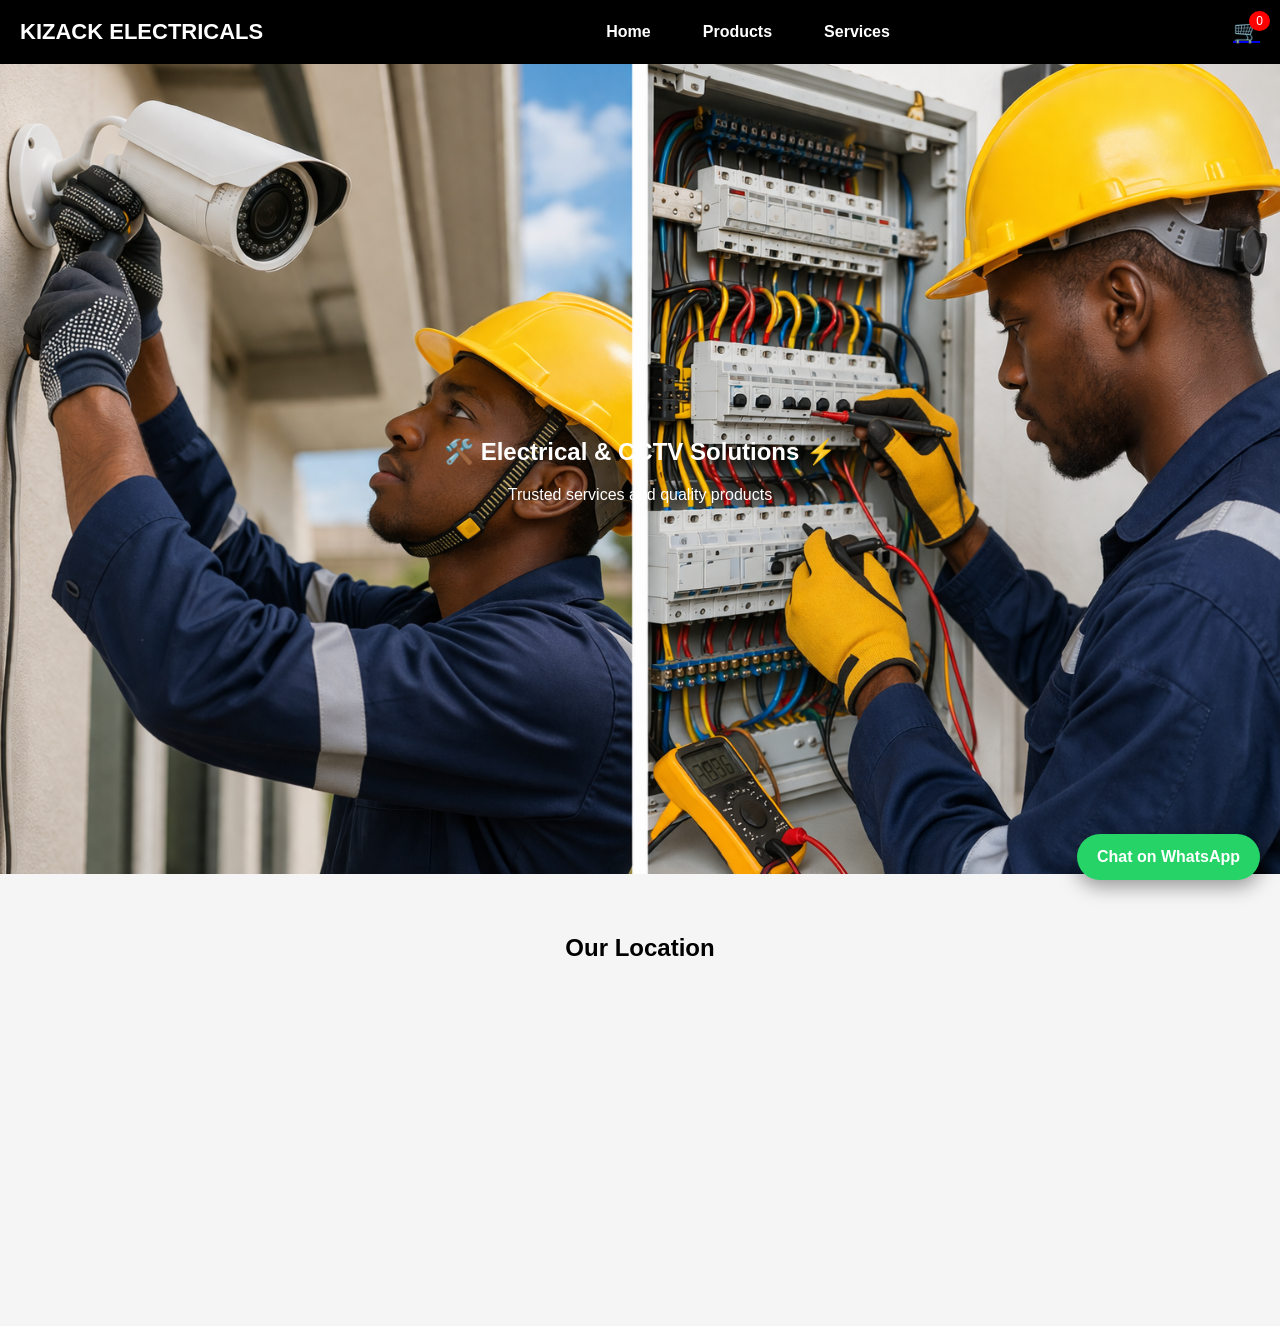
<file: index.html>
<!DOCTYPE html>
<html lang="en">
<head>
<meta charset="UTF-8">
<meta name="viewport" content="width=device-width, initial-scale=1.0">
<title>KIZACK ELECTRICALS</title>

<link rel="stylesheet" href="style.css">

<!-- Font Awesome -->
<link rel="stylesheet" href="https://cdnjs.cloudflare.com/ajax/libs/font-awesome/6.0.0/css/all.min.css">
</head>

<body>

<!-- ================= HEADER ================= -->
<header class="header">
    <h1 class="logo">KIZACK ELECTRICALS</h1>

    <!-- Hamburger -->
    <div class="menu-toggle" id="menu-toggle">
        <i class="fas fa-bars"></i>
    </div>

    <!-- Navigation -->
    <nav id="nav-menu">
        <a href="index.html">Home</a>
        <a href="products.html">Products</a>
        <a href="services.html">Services</a>
    </nav>

    <!-- Cart -->
    <div class="cart-icon">
        <a href="checkout.html" class="cart-link">
            🛒 <span id="cart-count">0</span>
        </a>
    </div>
</header>

<!-- ================= HERO ================= -->
<section class="hero">
    <div class="slide active" style="background-image:url('edit one.png')"></div>
    <div class="slide" style="background-image:url('Electrician installing security camera outdoors.png')"></div>
    <div class="slide" style="background-image:url('image_b5f97a9d.png')"></div>

    <div class="hero-text">
        <h2>🛠️ Electrical & CCTV Solutions ⚡</h2>
        <p>Trusted services and quality products</p>
    </div>
</section>

<!-- ================= WHATSAPP ================= -->
<a href="https://wa.me/254715273546?text=Hello%20I%20am%20interested%20in%20your%20services"
   target="_blank"
   class="whatsapp-btn">
   Chat on WhatsApp
</a>

<!-- ================= MAP ================= -->
<section class="section">
    <h2 style="text-align:center;">Our Location</h2>

    <iframe 
        src="https://www.google.com/maps/embed?pb=!1m18!1m12!1m3!1d127668.31051084341!2d35.17879772996797!3d0.5496915193455257!2m3!1f0!2f0!3f0!3m2!1i1024!2i768!4f13.1!3m3!1m2!1s0x178101ae37f9f535%3A0xe2db337df0fc0820!2sEldoret!5e0!3m2!1ssw!2ske!4v1775296487484!5m2!1ssw!2ske"
        loading="lazy">
    </iframe>
</section>

<!-- ================= CART PANEL ================= -->
<div id="cart-panel" class="cart-panel">
    <ul id="cart-items"></ul>
    <p id="cart-total"></p>
</div>

<!-- ================= JS ================= -->
<script src="script.js"></script>

</body>
</html>
</file>
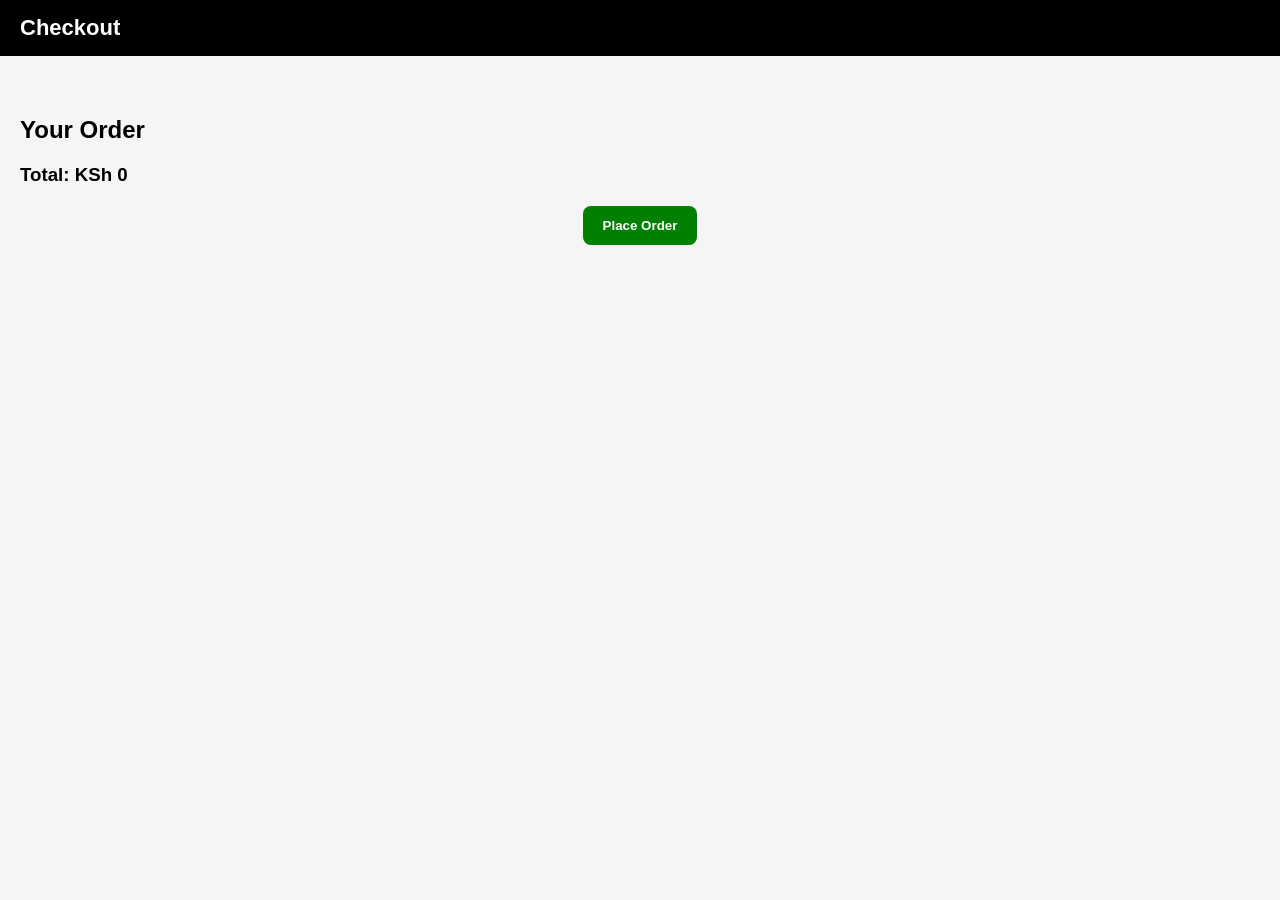
<file: checkout.html>
<!DOCTYPE html>
<html lang="en">
<head>
<meta charset="UTF-8">
<meta name="viewport" content="width=device-width, initial-scale=1.0">
<title>Checkout - KIZACK ELECTRICALS</title>

<link rel="stylesheet" href="style.css">
</head>
<body>

<header>
    <h1>Checkout</h1>
</header>

<section class="section">
    <h2>Your Order</h2>

    <ul id="checkout-items"></ul>

    <h3>Total: KSh <span id="checkout-total">0</span></h3>

    <button onclick="placeOrder()">Place Order</button>
</section>

<script src="script.js" defer></script>

</body>
</html>
</file>
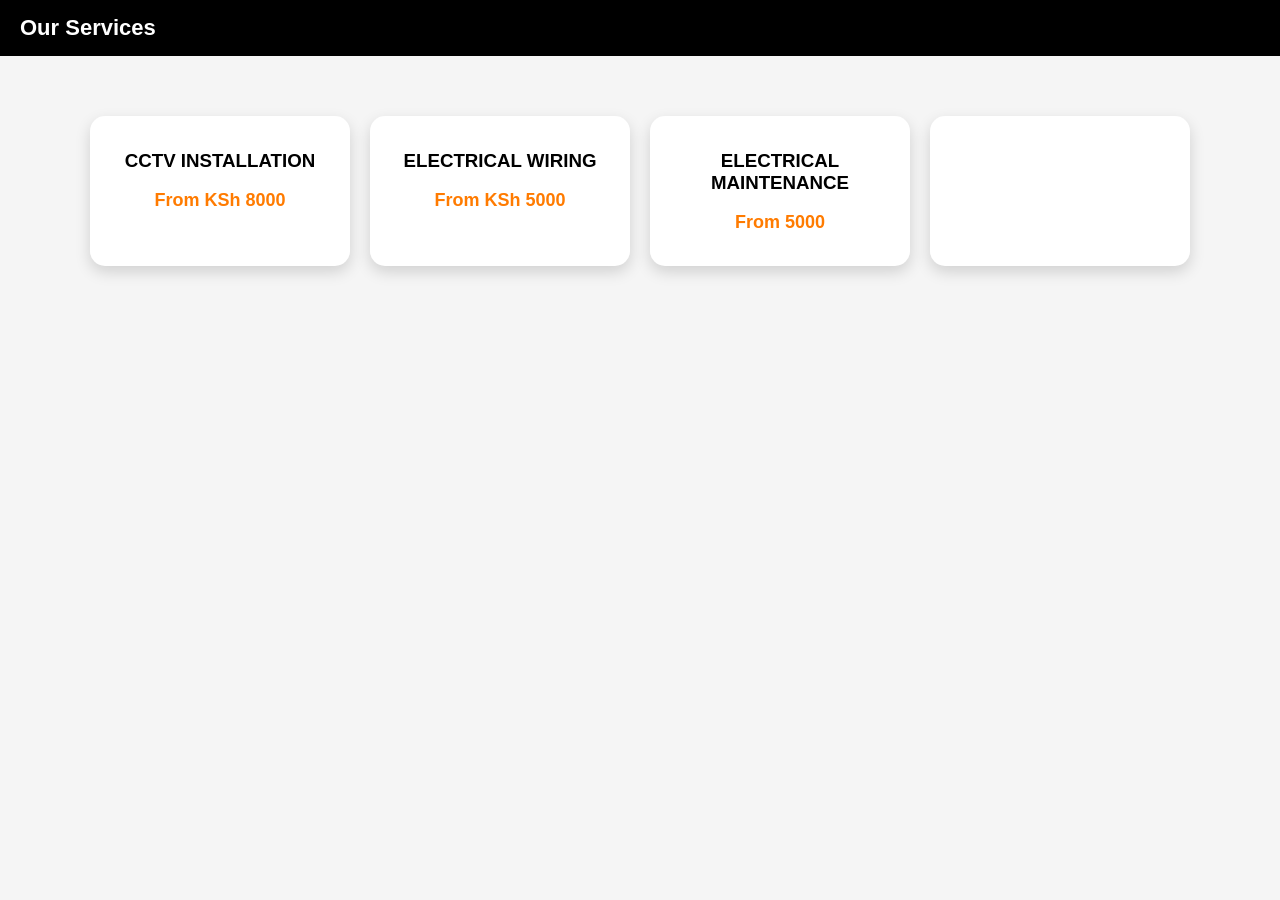
<file: SERVICES.HTML>
<!DOCTYPE html>
<html lang="en">
<head>
<meta charset="UTF-8">
<title>Services</title>
<link rel="stylesheet" href="style.css">
</head>
<body>

<header>
    <h1>Our Services</h1>
</header>

<section class="section">
<div class="grid">

<div class="card">
    <h3>CCTV INSTALLATION</h3>
    <p>From KSh 8000</p>
</div>

<div class="card">
    <h3>ELECTRICAL WIRING</h3>
    <p>From KSh 5000</p>
</div>
<div class="card">
    <H3>ELECTRICAL MAINTENANCE</H3>
    <p>From 5000</p>
 </div>
 <div class="card">

 </div>

</div>
</section>

</body>
</html>
</file>
<file: style.css>
/* RESET */
body {
    margin: 0;
    font-family: Arial, sans-serif;
    background: #f5f5f5;
}

/* ================= HEADER ================= */
header {
    display: flex;
    justify-content: space-between;
    align-items: center;
    background: rgba(0, 0, 0, 0.95);
    color: white;
    padding: 15px 30px;
    position: sticky;
    top: 0;
    z-index: 1000;
    backdrop-filter: blur(8px);
}

/* NAV LINKS */
nav {
    display: flex;
}

nav a {
    margin-left: 20px;
    text-decoration: none;
    color: white;
    font-weight: 600;
    padding: 8px 16px;
    border-radius: 20px;
    transition: all 0.3s ease;
}

/* Smooth hover */
nav a:hover {
    background: linear-gradient(45deg, #ffa500, #ff7b00);
    transform: translateY(-2px);
}

/* Remove underline animation (cleaner look) */
nav a::after {
    display: none;
} 

nav a:hover::after {
    left: 0;
    width: 100%;
}

/* ================= HERO SLIDER ================= */
.hero {
    height: 90vh;
    position: relative;
    overflow: hidden;
}

.slide {
    position: absolute;
    width: 100%;
    height: 100%;
    background-size: cover;
    background-position: center;
    opacity: 0;
    transition: opacity 1s ease;
}

.slide.active {
    opacity: 1;
}

/* Hero text */
.hero-text {
    position: absolute;
    top: 50%;
    left: 50%;
    transform: translate(-50%, -50%);
    background: rgba(255,255,255,0.85);
    padding: 20px;
    border-radius: 10px;
    text-align: center;
}

/* ================= PRODUCT GRID ================= */
.grid {
    display: flex;
    flex-wrap: wrap;
    justify-content: center;
    gap: 20px;
    padding: 20px;
}

/* PRODUCT CARD */
.card {
    text-align: center;
    background: white;
    padding: 15px;
    border-radius: 15px;
    width: 230px;
    box-shadow: 0 6px 15px rgba(0,0,0,0.15);
    transition: 0.3s;
}

/* Hover = lift + glow */
.card:hover {
    transform: translateY(-10px) scale(1.03);
    box-shadow: 0 10px 25px rgba(0,0,0,0.25);
}

/* Product Image */
.product-img {
    width: 100%;
    height: 150px;
    object-fit: cover;
    border-radius: 6px;
    margin-bottom: 10px;
}

/* ================= MAP ================= */
iframe {
    width: 100%;
    height: 300px;
    border: none;
}

/* ================= WHATSAPP BUTTON ================= */
.whatsapp-btn {
    position: fixed;
    bottom: 20px;
    right: 20px;
    background: #25D366;
    color: white;
    padding: 14px 20px;
    border-radius: 50px;
    text-decoration: none;
    font-weight: bold;
    box-shadow: 0 6px 20px rgba(0,0,0,0.4);
    z-index: 1000;
    animation: bounce 2s infinite;
}

/* Small bounce animation */
@keyframes bounce {
    0%, 100% { transform: translateY(0); }
    50% { transform: translateY(-6px); }
}

/* ================= HAMBURGER MENU ================= */
.menu-toggle {
    display: none;
    font-size: 24px;
    cursor: pointer;
}

/* ================= MOBILE ================= */
@media (max-width: 768px) {

    .menu-toggle {
        display: block;
    }

    nav {
        position: absolute;
        top: 70px;
        right: 0;
        background: black;
        width: 200px;
        flex-direction: column;
        display: none;
        padding: 10px;
    }

    nav a {
        margin: 10px 0;
    }

    nav.active {
        display: flex;
    }

    .hero {
        height: 70vh;
    }

    .hero-text {
        width: 90%;
        font-size: 14px;
    }
}
.hero::before {
    content: '';
    position: absolute;
    width: 100%;
    height: 100%;
    background: rgba(0,0,0,0.5);
    top: 0;
    left: 0;
}
.hero-text {
    position: absolute;
    top: 50%;
    left: 50%;
    transform: translate(-50%, -50%);
    background: transparent;
    color: white;
    padding: 20px;
    text-align: center;
}
button {
    background: linear-gradient(45deg, #ffa500, #ff7b00);
    color: white;
    border: none;
    padding: 10px 15px;
    border-radius: 25px;
    cursor: pointer;
    font-weight: bold;
    transition: 0.3s;
}

button:hover {
    transform: scale(1.05);
}
nav {
    transition: all 0.3s ease;
}
.card p {
    color: #ff7b00;
    font-weight: bold;
    font-size: 18px;
}
.section {
    padding: 40px 20px;
}
.cart-icon {
    position: relative;
    cursor: pointer;
    font-size: 22px;
    margin-left: 20px;
}

/* Red notification bubble */
#cart-count {
    position: absolute;
    top: -8px;
    right: -10px;
    background: red;
    color: white;
    font-size: 12px;
    padding: 3px 7px;
    border-radius: 50%;
}
.cart-panel {
    position: fixed;
    top: 0;
    right: -100%;
    width: 300px;
    height: 100%;
    background: white;
    box-shadow: -5px 0 15px rgba(0,0,0,0.2);
    padding: 20px;
    transition: 0.3s;
    z-index: 2000;
}

header {
    display: flex;
    justify-content: space-between;
    align-items: center;
    padding: 15px 20px;
    background: black;
    color: white;
    position: sticky;
    top: 0;
    z-index: 1000;
}

header h1 {
    font-size: 22px;
    margin: 0;
    white-space: nowrap;
}
/* Checkout Page */
#cart-items {
    max-width: 600px;
    margin: auto;
    padding: 10px;
}

#cart-items p {
    background: #f5f5f5;
    padding: 12px;
    margin: 8px 0;
    border-radius: 8px;
    display: flex;
    justify-content: space-between;
}

#total {
    text-align: center;
    margin-top: 20px;
    font-size: 22px;
    font-weight: bold;
}

button {
    display: block;
    margin: 20px auto;
    padding: 12px 20px;
    background: green;
    color: white;
    border: none;
    border-radius: 8px;
    cursor: pointer;
}

button:hover {
    background: darkgreen;
}
@media (max-width: 600px) {
    h1 {
        font-size: 22px;
        text-align: center;
    }

    .grid {
        grid-template-columns: 1fr;
    }

    .card {
        padding: 10px;
    }

    button {
        width: 100%;
    }
}
</file>
